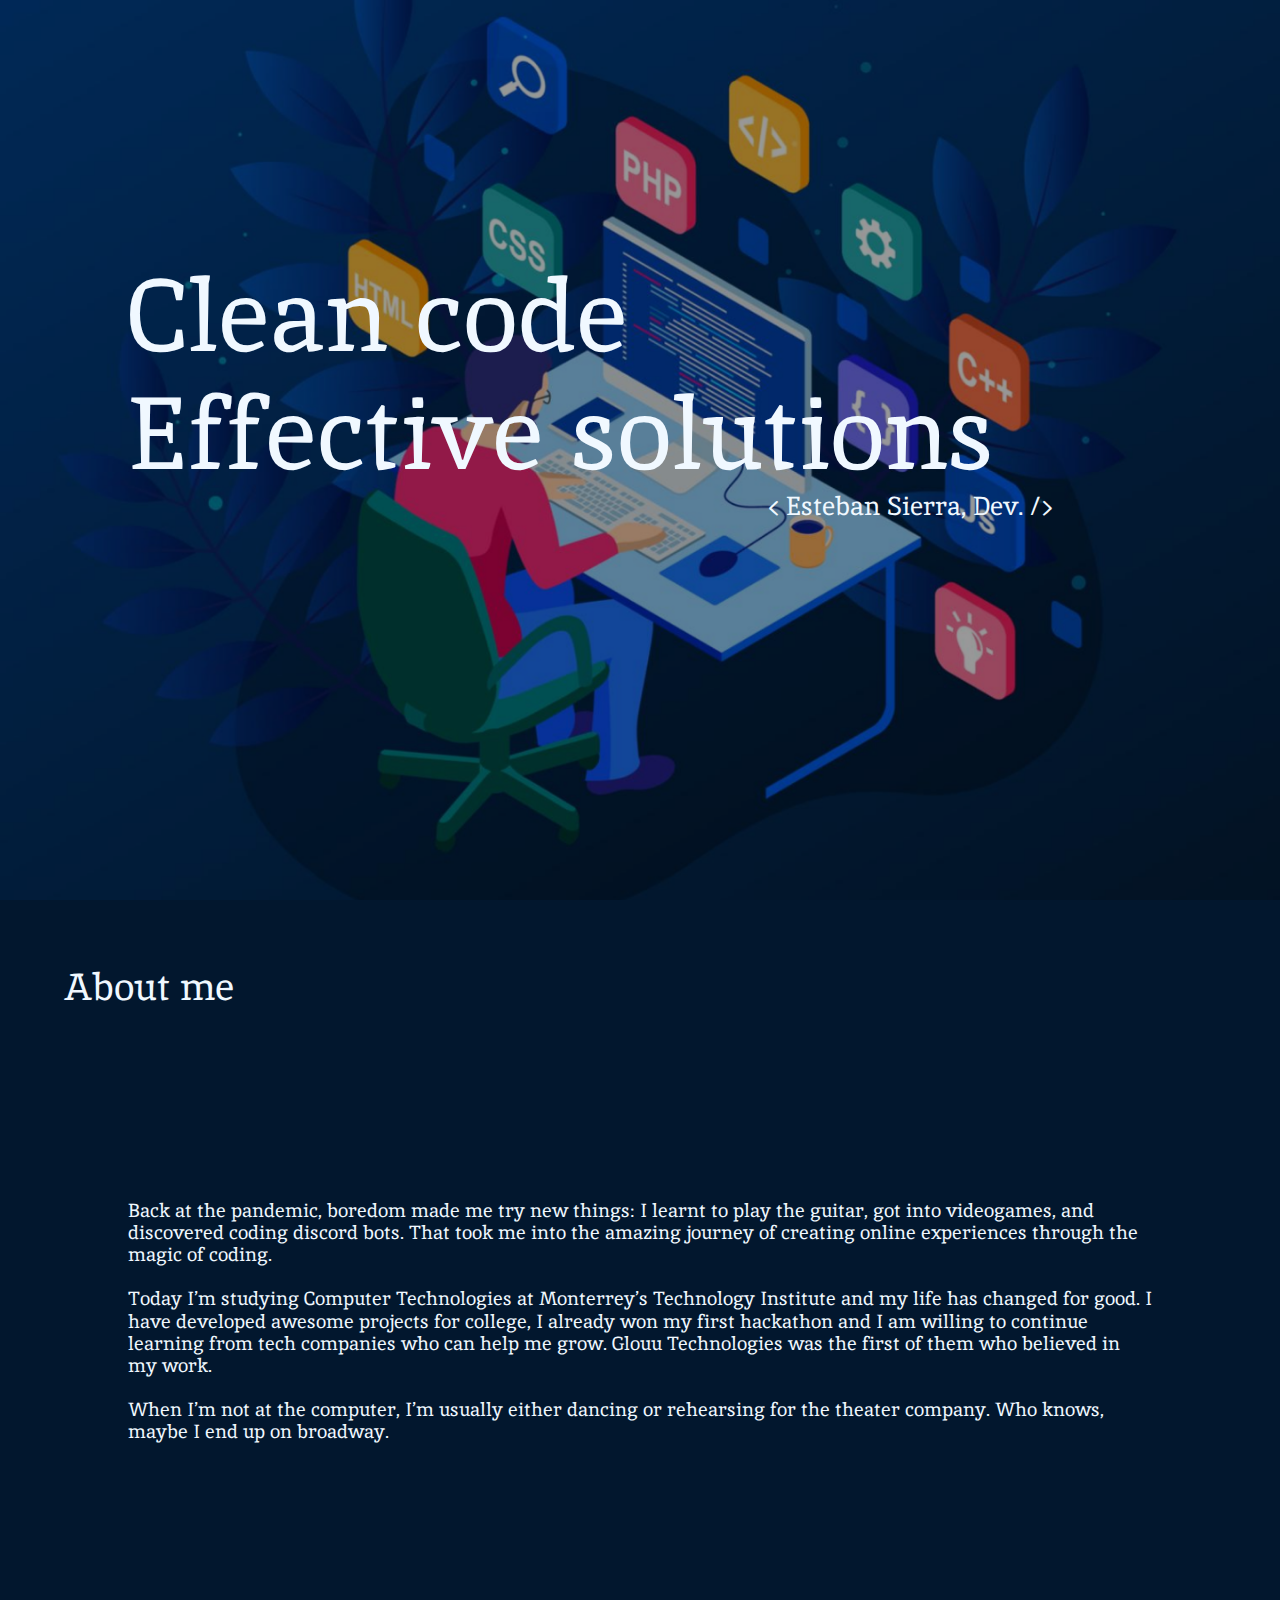
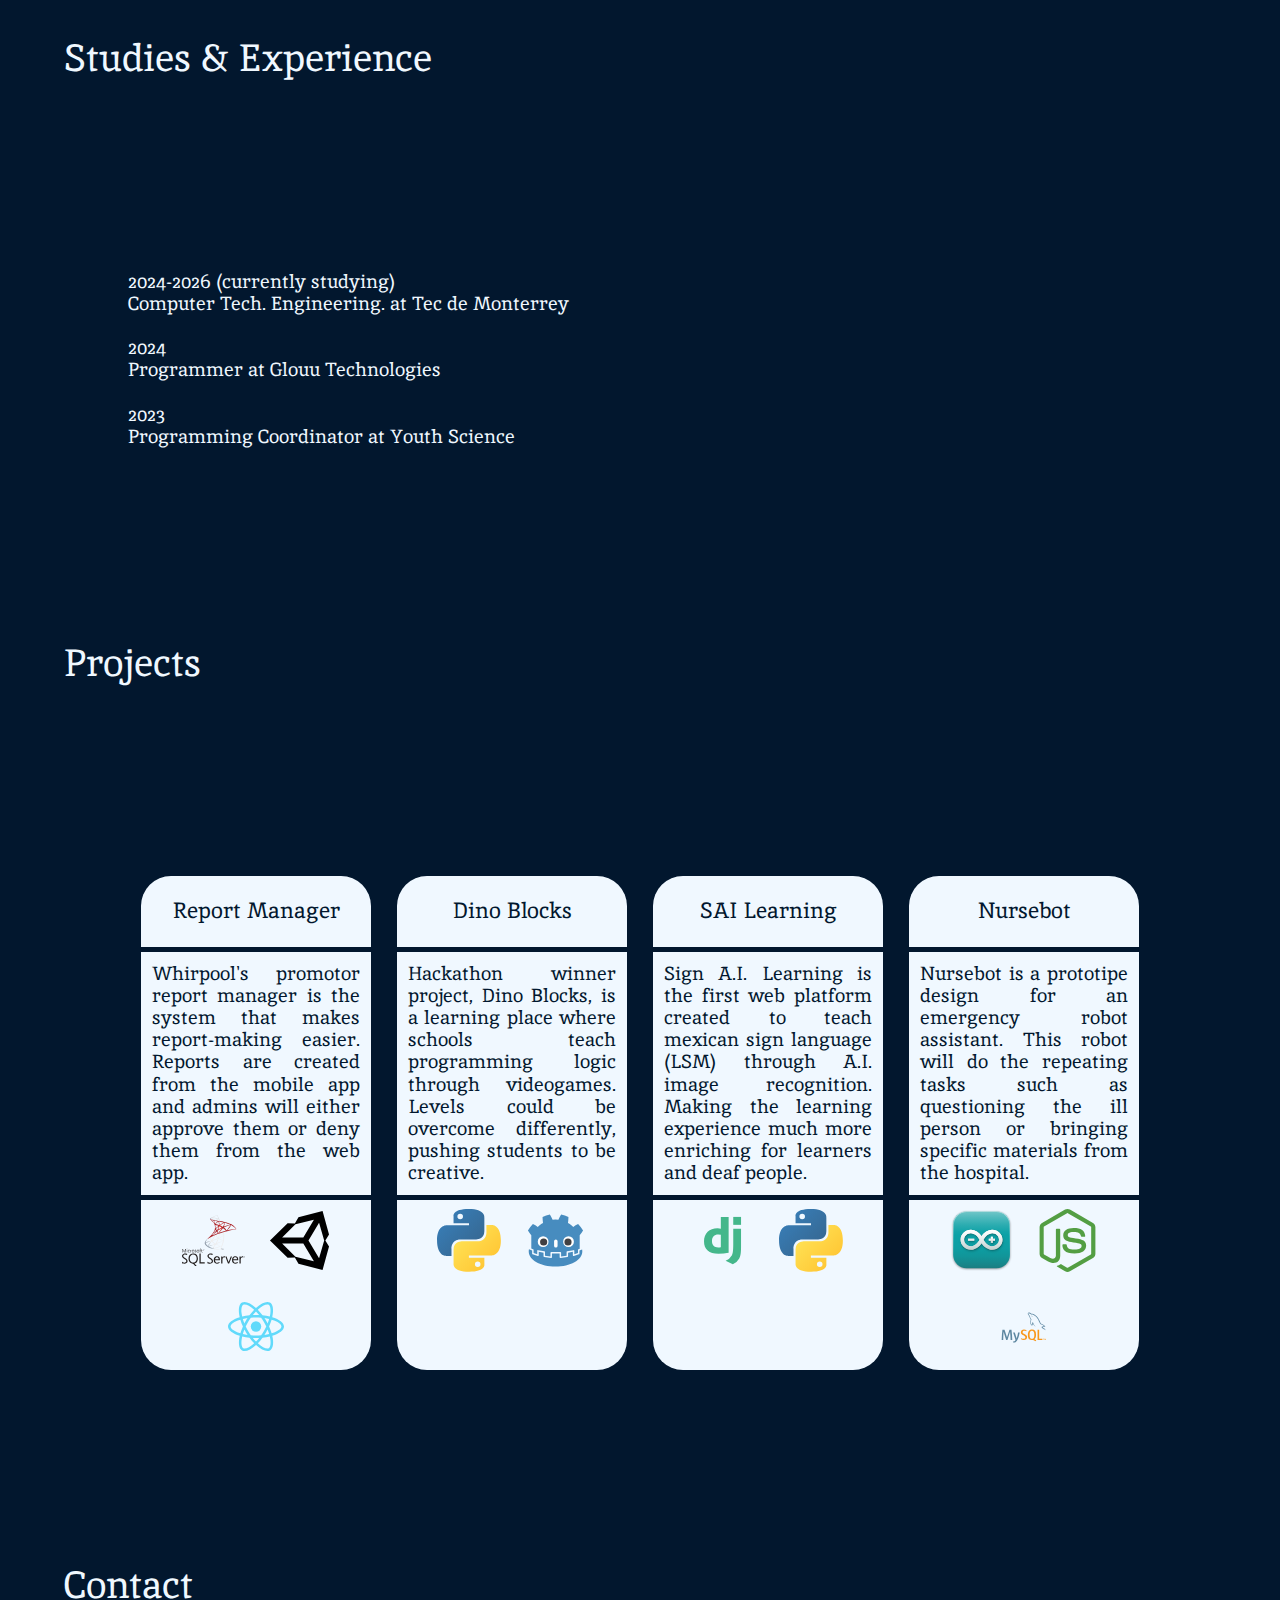
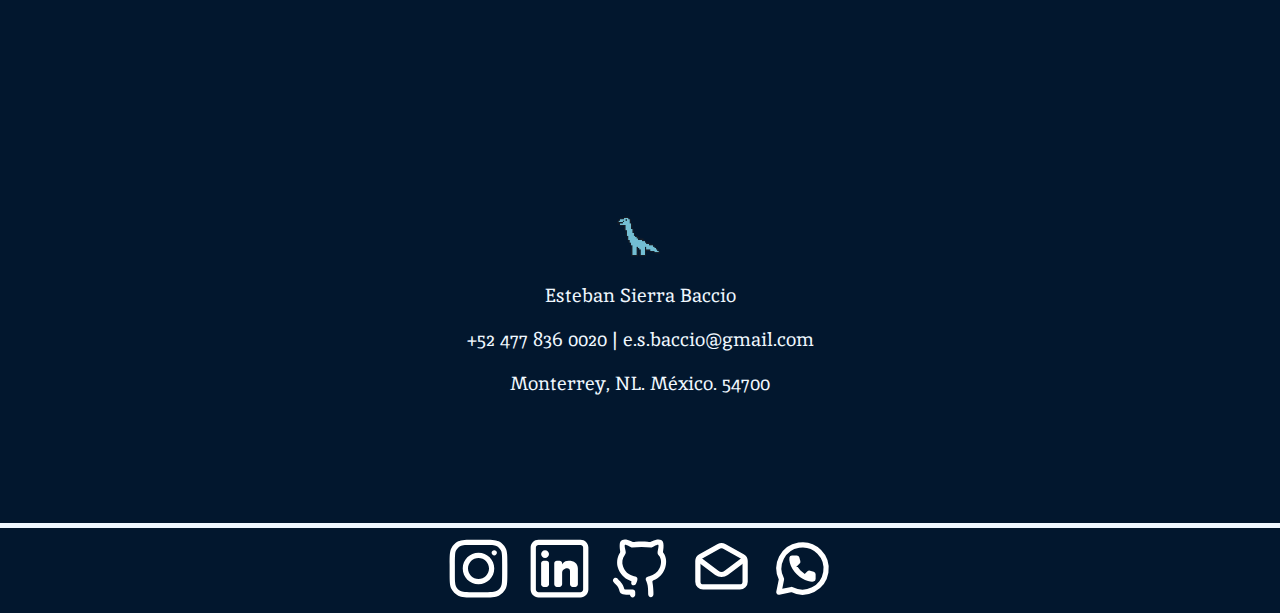
<file: index.html>
<!DOCTYPE html>
<html lang="en">
<head>
    <meta charset="UTF-8">
    <meta name="viewport" content="width=device-width, initial-scale=1.0">
    
    <link rel="stylesheet" type="text/css" href="./static/styles/normalize.css">
    <link rel="stylesheet" type="text/css" href="./static/styles/main.css">
    <link rel="stylesheet" type="text/css" href="./static/styles/blockAnimation.css">
    
    <title>Esteban Sierra Baccio</title>
</head>
<body>

    <header>
        <h1>Clean code<br>Effective solutions</h1>
        <p id="subtitle">< Esteban Sierra, Dev. /></Esteban></p>
        
    </header>


    <div class="page">
        <h2>About me</h2>
        <p class="content">
            Back at the pandemic, boredom made me try new things:
            I learnt to play the guitar, got into videogames, and
            discovered coding discord bots. That took me into the
            amazing journey of creating online experiences through
            the magic of coding. 
            <br><br>
            Today I’m studying Computer Technologies at Monterrey’s
            Technology Institute and my life has changed for good.
            I have developed awesome projects for college, I already
            won my first hackathon and I am willing to continue learning
            from tech companies who can help me grow. Glouu Technologies
            was the first of them who believed in my work.
            <br><br>
            When I’m not at the computer, I’m usually either dancing or
            rehearsing for the theater company. Who knows, maybe I end up on broadway.
        </p>
    </div>


    <div class="page">
        <h2>Studies & Experience</h2>
        <p class="content">
            2024-2026 (currently studying)
            <br>Computer Tech. Engineering. at Tec de Monterrey
            <br><br>
            2024
            <br>Programmer at Glouu Technologies
            <br><br>
            2023
            <br>Programming Coordinator at Youth Science
        </p>
    </div>


    <div class="page">
        <h2>Projects</h2>
        <div id="grid" class="content">

            <a class="portFolio-Obj" href="./static/pages/ReportManager.html">
                <h3>Report Manager</h3>
                <div class="black_div"></div>
                <p class="project_description">
                    Whirpool's promotor report manager is the system
                    that makes report-making easier. Reports are created
                    from the mobile app and admins will either approve them or deny them from
                    the web app.
                </p>
                <div class="black_div"></div>
                <div class="projects_footer">
                    <img src="./static/images/microsoft-sql-server-logo-svgrepo-com.svg">
                    <img src="./static/images/unity-svgrepo-com.svg">
                    <img src="./static/images/React-logo-vector.svg">
                </div>
            </a>

            <a class="portFolio-Obj" href="./static/pages/DinoBlocks.html">
                <h3>Dino Blocks</h3>
                <div class="black_div"></div>
                <p class="project_description">
                    Hackathon winner project, Dino Blocks, is a learning place
                    where schools teach programming logic through videogames.
                    Levels could be overcome differently, pushing students
                    to be creative.
                </p>

                <div class="black_div"></div>
                <div class="projects_footer">
                    <img src="./static/images/python-5.svg">
                    <img src="./static/images/godot_logo_vertical_color_light.svg">
                </div>
            </a>

            <a class="portFolio-Obj" href="https://google.com">
                <h3>SAI Learning</h3>
                <div class="black_div"></div>
                <p class="project_description">
                    Sign A.I. Learning is the first web platform created
                    to teach mexican sign language (LSM) through A.I.
                    image recognition. Making the learning experience much
                    more enriching for learners and deaf people.
                
                </p>

                <div class="black_div"></div>
                <div class="projects_footer">
                    <img src="./static/images/django-icon.svg">
                    <img src="./static/images/python-5.svg">
                </div>
                <p></p>
            </a>

            <a class="portFolio-Obj" href="https://google.com">
                <h3>Nursebot</h3>
                <div class="black_div"></div>
                <p class="project_description">
                    Nursebot is a prototipe design for an emergency robot assistant.
                    This robot will do the repeating tasks such as questioning the ill
                    person or bringing specific materials from the hospital.
                </p>

                <div class="black_div"></div>
                <div class="projects_footer">
                    <img class="imag" src="./static/images/arduino-ide-seeklogo.svg">
                    <img src="./static/images/nodejs02-svgrepo-com.svg">
                    <img src="./static/images/mysql-logo-svgrepo-com.svg">
                </div>

                <p></p>
            </a>
        </div>
    </div>


    <div class="page">
        <h2>Contact</h2>
        <p class="content" id="center">
            <img src="./static/images/Dino.png">
            <br>
            Esteban Sierra Baccio<br>
            <br>+52 477 836 0020 | e.s.baccio@gmail.com<br>
            <br>Monterrey, NL. México. 54700
        </p>
    </div>

    <footer>
        <div id="division"></div>
        <div id="logos">
            <a href="https://www.instagram.com/esteban_kito.css/" aria-label="Mi instagram">
                <img src="./static/images/instagram-svgrepo-com.svg">
            </a>
            <a href="https://www.linkedin.com/in/esteban-sierra-baccio-814271148/">
                <img src="./static/images/linkedin-svgrepo-com.svg">
            </a>
            <a href="https://github.com/Pansocrates03">
                <img src="./static/images/github-svgrepo-com.svg">
            </a>
            <a href="mailto:e.s.baccio@gmail.com">
                <img src="./static/images/email-open-svgrepo-com.svg">
            </a>
            <a>
                <img src="./static/images/whatsapp-svgrepo-com.svg">
                </a>
        </div>
    </footer>


    <ul class="circles" id="elementoAbsoluto">
            <li></li>
            <li></li>
            <li></li>
            <li></li>
            <li></li>
            <li></li>
            <li></li>
            <li></li>
            <li></li>
            <li></li>
    </ul>
    <script src="./static/scripts/blockAnimation.js"></script>
</body>
</html>
</file>
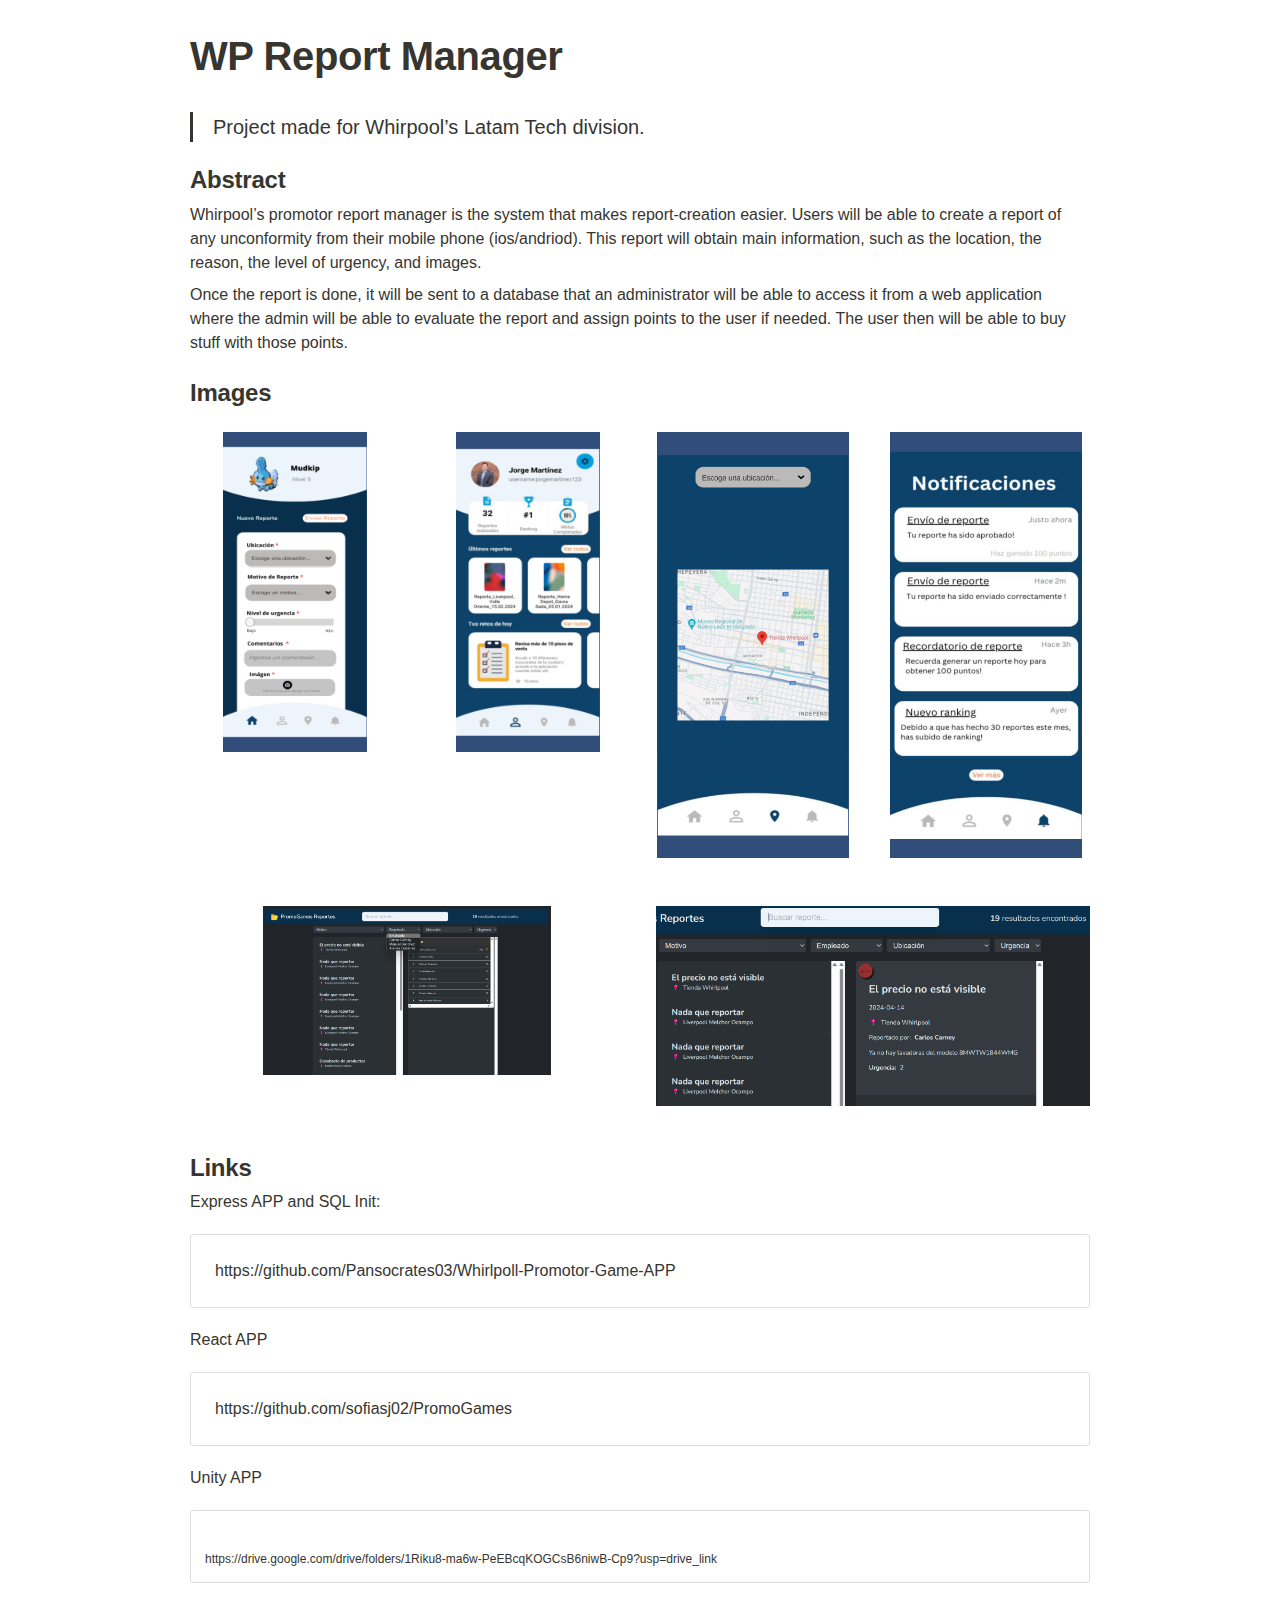
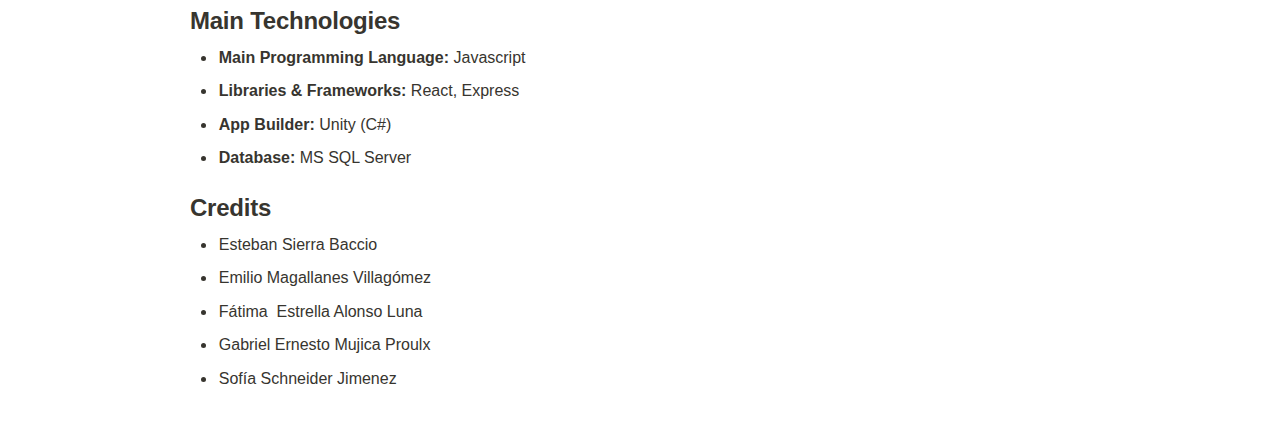
<file: static/pages/ReportManager.html>
<html><head><meta http-equiv="Content-Type" content="text/html; charset=utf-8"/><title>WP Report Manager</title><style>
/* cspell:disable-file */
/* webkit printing magic: print all background colors */
html {
	-webkit-print-color-adjust: exact;
}
* {
	box-sizing: border-box;
	-webkit-print-color-adjust: exact;
}

html,
body {
	margin: 0;
	padding: 0;
}
@media only screen {
	body {
		margin: 2em auto;
		max-width: 900px;
		color: rgb(55, 53, 47);
	}
}

body {
	line-height: 1.5;
	white-space: pre-wrap;
}

a,
a.visited {
	color: inherit;
	text-decoration: underline;
}

.pdf-relative-link-path {
	font-size: 80%;
	color: #444;
}

h1,
h2,
h3 {
	letter-spacing: -0.01em;
	line-height: 1.2;
	font-weight: 600;
	margin-bottom: 0;
}

.page-title {
	font-size: 2.5rem;
	font-weight: 700;
	margin-top: 0;
	margin-bottom: 0.75em;
}

h1 {
	font-size: 1.875rem;
	margin-top: 1.875rem;
}

h2 {
	font-size: 1.5rem;
	margin-top: 1.5rem;
}

h3 {
	font-size: 1.25rem;
	margin-top: 1.25rem;
}

.source {
	border: 1px solid #ddd;
	border-radius: 3px;
	padding: 1.5em;
	word-break: break-all;
}

.callout {
	border-radius: 3px;
	padding: 1rem;
}

figure {
	margin: 1.25em 0;
	page-break-inside: avoid;
}

figcaption {
	opacity: 0.5;
	font-size: 85%;
	margin-top: 0.5em;
}

mark {
	background-color: transparent;
}

.indented {
	padding-left: 1.5em;
}

hr {
	background: transparent;
	display: block;
	width: 100%;
	height: 1px;
	visibility: visible;
	border: none;
	border-bottom: 1px solid rgba(55, 53, 47, 0.09);
}

img {
	max-width: 100%;
}

@media only print {
	img {
		max-height: 100vh;
		object-fit: contain;
	}
}

@page {
	margin: 1in;
}

.collection-content {
	font-size: 0.875rem;
}

.column-list {
	display: flex;
	justify-content: space-between;
}

.column {
	padding: 0 1em;
}

.column:first-child {
	padding-left: 0;
}

.column:last-child {
	padding-right: 0;
}

.table_of_contents-item {
	display: block;
	font-size: 0.875rem;
	line-height: 1.3;
	padding: 0.125rem;
}

.table_of_contents-indent-1 {
	margin-left: 1.5rem;
}

.table_of_contents-indent-2 {
	margin-left: 3rem;
}

.table_of_contents-indent-3 {
	margin-left: 4.5rem;
}

.table_of_contents-link {
	text-decoration: none;
	opacity: 0.7;
	border-bottom: 1px solid rgba(55, 53, 47, 0.18);
}

table,
th,
td {
	border: 1px solid rgba(55, 53, 47, 0.09);
	border-collapse: collapse;
}

table {
	border-left: none;
	border-right: none;
}

th,
td {
	font-weight: normal;
	padding: 0.25em 0.5em;
	line-height: 1.5;
	min-height: 1.5em;
	text-align: left;
}

th {
	color: rgba(55, 53, 47, 0.6);
}

ol,
ul {
	margin: 0;
	margin-block-start: 0.6em;
	margin-block-end: 0.6em;
}

li > ol:first-child,
li > ul:first-child {
	margin-block-start: 0.6em;
}

ul > li {
	list-style: disc;
}

ul.to-do-list {
	padding-inline-start: 0;
}

ul.to-do-list > li {
	list-style: none;
}

.to-do-children-checked {
	text-decoration: line-through;
	opacity: 0.375;
}

ul.toggle > li {
	list-style: none;
}

ul {
	padding-inline-start: 1.7em;
}

ul > li {
	padding-left: 0.1em;
}

ol {
	padding-inline-start: 1.6em;
}

ol > li {
	padding-left: 0.2em;
}

.mono ol {
	padding-inline-start: 2em;
}

.mono ol > li {
	text-indent: -0.4em;
}

.toggle {
	padding-inline-start: 0em;
	list-style-type: none;
}

/* Indent toggle children */
.toggle > li > details {
	padding-left: 1.7em;
}

.toggle > li > details > summary {
	margin-left: -1.1em;
}

.selected-value {
	display: inline-block;
	padding: 0 0.5em;
	background: rgba(206, 205, 202, 0.5);
	border-radius: 3px;
	margin-right: 0.5em;
	margin-top: 0.3em;
	margin-bottom: 0.3em;
	white-space: nowrap;
}

.collection-title {
	display: inline-block;
	margin-right: 1em;
}

.page-description {
    margin-bottom: 2em;
}

.simple-table {
	margin-top: 1em;
	font-size: 0.875rem;
	empty-cells: show;
}
.simple-table td {
	height: 29px;
	min-width: 120px;
}

.simple-table th {
	height: 29px;
	min-width: 120px;
}

.simple-table-header-color {
	background: rgb(247, 246, 243);
	color: black;
}
.simple-table-header {
	font-weight: 500;
}

time {
	opacity: 0.5;
}

.icon {
	display: inline-block;
	max-width: 1.2em;
	max-height: 1.2em;
	text-decoration: none;
	vertical-align: text-bottom;
	margin-right: 0.5em;
}

img.icon {
	border-radius: 3px;
}

.user-icon {
	width: 1.5em;
	height: 1.5em;
	border-radius: 100%;
	margin-right: 0.5rem;
}

.user-icon-inner {
	font-size: 0.8em;
}

.text-icon {
	border: 1px solid #000;
	text-align: center;
}

.page-cover-image {
	display: block;
	object-fit: cover;
	width: 100%;
	max-height: 30vh;
}

.page-header-icon {
	font-size: 3rem;
	margin-bottom: 1rem;
}

.page-header-icon-with-cover {
	margin-top: -0.72em;
	margin-left: 0.07em;
}

.page-header-icon img {
	border-radius: 3px;
}

.link-to-page {
	margin: 1em 0;
	padding: 0;
	border: none;
	font-weight: 500;
}

p > .user {
	opacity: 0.5;
}

td > .user,
td > time {
	white-space: nowrap;
}

input[type="checkbox"] {
	transform: scale(1.5);
	margin-right: 0.6em;
	vertical-align: middle;
}

p {
	margin-top: 0.5em;
	margin-bottom: 0.5em;
}

.image {
	border: none;
	margin: 1.5em 0;
	padding: 0;
	border-radius: 0;
	text-align: center;
}

.code,
code {
	background: rgba(135, 131, 120, 0.15);
	border-radius: 3px;
	padding: 0.2em 0.4em;
	border-radius: 3px;
	font-size: 85%;
	tab-size: 2;
}

code {
	color: #eb5757;
}

.code {
	padding: 1.5em 1em;
}

.code-wrap {
	white-space: pre-wrap;
	word-break: break-all;
}

.code > code {
	background: none;
	padding: 0;
	font-size: 100%;
	color: inherit;
}

blockquote {
	font-size: 1.25em;
	margin: 1em 0;
	padding-left: 1em;
	border-left: 3px solid rgb(55, 53, 47);
}

.bookmark {
	text-decoration: none;
	max-height: 8em;
	padding: 0;
	display: flex;
	width: 100%;
	align-items: stretch;
}

.bookmark-title {
	font-size: 0.85em;
	overflow: hidden;
	text-overflow: ellipsis;
	height: 1.75em;
	white-space: nowrap;
}

.bookmark-text {
	display: flex;
	flex-direction: column;
}

.bookmark-info {
	flex: 4 1 180px;
	padding: 12px 14px 14px;
	display: flex;
	flex-direction: column;
	justify-content: space-between;
}

.bookmark-image {
	width: 33%;
	flex: 1 1 180px;
	display: block;
	position: relative;
	object-fit: cover;
	border-radius: 1px;
}

.bookmark-description {
	color: rgba(55, 53, 47, 0.6);
	font-size: 0.75em;
	overflow: hidden;
	max-height: 4.5em;
	word-break: break-word;
}

.bookmark-href {
	font-size: 0.75em;
	margin-top: 0.25em;
}

.sans { font-family: ui-sans-serif, -apple-system, BlinkMacSystemFont, "Segoe UI", Helvetica, "Apple Color Emoji", Arial, sans-serif, "Segoe UI Emoji", "Segoe UI Symbol"; }
.code { font-family: "SFMono-Regular", Menlo, Consolas, "PT Mono", "Liberation Mono", Courier, monospace; }
.serif { font-family: Lyon-Text, Georgia, ui-serif, serif; }
.mono { font-family: iawriter-mono, Nitti, Menlo, Courier, monospace; }
.pdf .sans { font-family: Inter, ui-sans-serif, -apple-system, BlinkMacSystemFont, "Segoe UI", Helvetica, "Apple Color Emoji", Arial, sans-serif, "Segoe UI Emoji", "Segoe UI Symbol", 'Twemoji', 'Noto Color Emoji', 'Noto Sans CJK JP'; }
.pdf:lang(zh-CN) .sans { font-family: Inter, ui-sans-serif, -apple-system, BlinkMacSystemFont, "Segoe UI", Helvetica, "Apple Color Emoji", Arial, sans-serif, "Segoe UI Emoji", "Segoe UI Symbol", 'Twemoji', 'Noto Color Emoji', 'Noto Sans CJK SC'; }
.pdf:lang(zh-TW) .sans { font-family: Inter, ui-sans-serif, -apple-system, BlinkMacSystemFont, "Segoe UI", Helvetica, "Apple Color Emoji", Arial, sans-serif, "Segoe UI Emoji", "Segoe UI Symbol", 'Twemoji', 'Noto Color Emoji', 'Noto Sans CJK TC'; }
.pdf:lang(ko-KR) .sans { font-family: Inter, ui-sans-serif, -apple-system, BlinkMacSystemFont, "Segoe UI", Helvetica, "Apple Color Emoji", Arial, sans-serif, "Segoe UI Emoji", "Segoe UI Symbol", 'Twemoji', 'Noto Color Emoji', 'Noto Sans CJK KR'; }
.pdf .code { font-family: Source Code Pro, "SFMono-Regular", Menlo, Consolas, "PT Mono", "Liberation Mono", Courier, monospace, 'Twemoji', 'Noto Color Emoji', 'Noto Sans Mono CJK JP'; }
.pdf:lang(zh-CN) .code { font-family: Source Code Pro, "SFMono-Regular", Menlo, Consolas, "PT Mono", "Liberation Mono", Courier, monospace, 'Twemoji', 'Noto Color Emoji', 'Noto Sans Mono CJK SC'; }
.pdf:lang(zh-TW) .code { font-family: Source Code Pro, "SFMono-Regular", Menlo, Consolas, "PT Mono", "Liberation Mono", Courier, monospace, 'Twemoji', 'Noto Color Emoji', 'Noto Sans Mono CJK TC'; }
.pdf:lang(ko-KR) .code { font-family: Source Code Pro, "SFMono-Regular", Menlo, Consolas, "PT Mono", "Liberation Mono", Courier, monospace, 'Twemoji', 'Noto Color Emoji', 'Noto Sans Mono CJK KR'; }
.pdf .serif { font-family: PT Serif, Lyon-Text, Georgia, ui-serif, serif, 'Twemoji', 'Noto Color Emoji', 'Noto Serif CJK JP'; }
.pdf:lang(zh-CN) .serif { font-family: PT Serif, Lyon-Text, Georgia, ui-serif, serif, 'Twemoji', 'Noto Color Emoji', 'Noto Serif CJK SC'; }
.pdf:lang(zh-TW) .serif { font-family: PT Serif, Lyon-Text, Georgia, ui-serif, serif, 'Twemoji', 'Noto Color Emoji', 'Noto Serif CJK TC'; }
.pdf:lang(ko-KR) .serif { font-family: PT Serif, Lyon-Text, Georgia, ui-serif, serif, 'Twemoji', 'Noto Color Emoji', 'Noto Serif CJK KR'; }
.pdf .mono { font-family: PT Mono, iawriter-mono, Nitti, Menlo, Courier, monospace, 'Twemoji', 'Noto Color Emoji', 'Noto Sans Mono CJK JP'; }
.pdf:lang(zh-CN) .mono { font-family: PT Mono, iawriter-mono, Nitti, Menlo, Courier, monospace, 'Twemoji', 'Noto Color Emoji', 'Noto Sans Mono CJK SC'; }
.pdf:lang(zh-TW) .mono { font-family: PT Mono, iawriter-mono, Nitti, Menlo, Courier, monospace, 'Twemoji', 'Noto Color Emoji', 'Noto Sans Mono CJK TC'; }
.pdf:lang(ko-KR) .mono { font-family: PT Mono, iawriter-mono, Nitti, Menlo, Courier, monospace, 'Twemoji', 'Noto Color Emoji', 'Noto Sans Mono CJK KR'; }
.highlight-default {
	color: rgba(55, 53, 47, 1);
}
.highlight-gray {
	color: rgba(120, 119, 116, 1);
	fill: rgba(120, 119, 116, 1);
}
.highlight-brown {
	color: rgba(159, 107, 83, 1);
	fill: rgba(159, 107, 83, 1);
}
.highlight-orange {
	color: rgba(217, 115, 13, 1);
	fill: rgba(217, 115, 13, 1);
}
.highlight-yellow {
	color: rgba(203, 145, 47, 1);
	fill: rgba(203, 145, 47, 1);
}
.highlight-teal {
	color: rgba(68, 131, 97, 1);
	fill: rgba(68, 131, 97, 1);
}
.highlight-blue {
	color: rgba(51, 126, 169, 1);
	fill: rgba(51, 126, 169, 1);
}
.highlight-purple {
	color: rgba(144, 101, 176, 1);
	fill: rgba(144, 101, 176, 1);
}
.highlight-pink {
	color: rgba(193, 76, 138, 1);
	fill: rgba(193, 76, 138, 1);
}
.highlight-red {
	color: rgba(212, 76, 71, 1);
	fill: rgba(212, 76, 71, 1);
}
.highlight-gray_background {
	background: rgba(241, 241, 239, 1);
}
.highlight-brown_background {
	background: rgba(244, 238, 238, 1);
}
.highlight-orange_background {
	background: rgba(251, 236, 221, 1);
}
.highlight-yellow_background {
	background: rgba(251, 243, 219, 1);
}
.highlight-teal_background {
	background: rgba(237, 243, 236, 1);
}
.highlight-blue_background {
	background: rgba(231, 243, 248, 1);
}
.highlight-purple_background {
	background: rgba(244, 240, 247, 0.8);
}
.highlight-pink_background {
	background: rgba(249, 238, 243, 0.8);
}
.highlight-red_background {
	background: rgba(253, 235, 236, 1);
}
.block-color-default {
	color: inherit;
	fill: inherit;
}
.block-color-gray {
	color: rgba(120, 119, 116, 1);
	fill: rgba(120, 119, 116, 1);
}
.block-color-brown {
	color: rgba(159, 107, 83, 1);
	fill: rgba(159, 107, 83, 1);
}
.block-color-orange {
	color: rgba(217, 115, 13, 1);
	fill: rgba(217, 115, 13, 1);
}
.block-color-yellow {
	color: rgba(203, 145, 47, 1);
	fill: rgba(203, 145, 47, 1);
}
.block-color-teal {
	color: rgba(68, 131, 97, 1);
	fill: rgba(68, 131, 97, 1);
}
.block-color-blue {
	color: rgba(51, 126, 169, 1);
	fill: rgba(51, 126, 169, 1);
}
.block-color-purple {
	color: rgba(144, 101, 176, 1);
	fill: rgba(144, 101, 176, 1);
}
.block-color-pink {
	color: rgba(193, 76, 138, 1);
	fill: rgba(193, 76, 138, 1);
}
.block-color-red {
	color: rgba(212, 76, 71, 1);
	fill: rgba(212, 76, 71, 1);
}
.block-color-gray_background {
	background: rgba(241, 241, 239, 1);
}
.block-color-brown_background {
	background: rgba(244, 238, 238, 1);
}
.block-color-orange_background {
	background: rgba(251, 236, 221, 1);
}
.block-color-yellow_background {
	background: rgba(251, 243, 219, 1);
}
.block-color-teal_background {
	background: rgba(237, 243, 236, 1);
}
.block-color-blue_background {
	background: rgba(231, 243, 248, 1);
}
.block-color-purple_background {
	background: rgba(244, 240, 247, 0.8);
}
.block-color-pink_background {
	background: rgba(249, 238, 243, 0.8);
}
.block-color-red_background {
	background: rgba(253, 235, 236, 1);
}
.select-value-color-uiBlue { background-color: rgba(35, 131, 226, .07); }
.select-value-color-pink { background-color: rgba(245, 224, 233, 1); }
.select-value-color-purple { background-color: rgba(232, 222, 238, 1); }
.select-value-color-green { background-color: rgba(219, 237, 219, 1); }
.select-value-color-gray { background-color: rgba(227, 226, 224, 1); }
.select-value-color-transparentGray { background-color: rgba(227, 226, 224, 0); }
.select-value-color-translucentGray { background-color: rgba(255, 255, 255, 0.0375); }
.select-value-color-orange { background-color: rgba(250, 222, 201, 1); }
.select-value-color-brown { background-color: rgba(238, 224, 218, 1); }
.select-value-color-red { background-color: rgba(255, 226, 221, 1); }
.select-value-color-yellow { background-color: rgba(253, 236, 200, 1); }
.select-value-color-blue { background-color: rgba(211, 229, 239, 1); }
.select-value-color-pageGlass { background-color: undefined; }
.select-value-color-washGlass { background-color: undefined; }

.checkbox {
	display: inline-flex;
	vertical-align: text-bottom;
	width: 16;
	height: 16;
	background-size: 16px;
	margin-left: 2px;
	margin-right: 5px;
}

.checkbox-on {
	background-image: url("data:image/svg+xml;charset=UTF-8,%3Csvg%20width%3D%2216%22%20height%3D%2216%22%20viewBox%3D%220%200%2016%2016%22%20fill%3D%22none%22%20xmlns%3D%22http%3A%2F%2Fwww.w3.org%2F2000%2Fsvg%22%3E%0A%3Crect%20width%3D%2216%22%20height%3D%2216%22%20fill%3D%22%2358A9D7%22%2F%3E%0A%3Cpath%20d%3D%22M6.71429%2012.2852L14%204.9995L12.7143%203.71436L6.71429%209.71378L3.28571%206.2831L2%207.57092L6.71429%2012.2852Z%22%20fill%3D%22white%22%2F%3E%0A%3C%2Fsvg%3E");
}

.checkbox-off {
	background-image: url("data:image/svg+xml;charset=UTF-8,%3Csvg%20width%3D%2216%22%20height%3D%2216%22%20viewBox%3D%220%200%2016%2016%22%20fill%3D%22none%22%20xmlns%3D%22http%3A%2F%2Fwww.w3.org%2F2000%2Fsvg%22%3E%0A%3Crect%20x%3D%220.75%22%20y%3D%220.75%22%20width%3D%2214.5%22%20height%3D%2214.5%22%20fill%3D%22white%22%20stroke%3D%22%2336352F%22%20stroke-width%3D%221.5%22%2F%3E%0A%3C%2Fsvg%3E");
}
	
</style></head><body><article id="a4abec30-c94a-4ace-9cd2-c393066ec2b6" class="page sans"><header><h1 class="page-title">WP Report Manager</h1><p class="page-description"></p></header><div class="page-body"><blockquote id="77455113-0960-4452-9e4b-98ef44f67ae7" class="">Project made for Whirpool’s Latam Tech division. </blockquote><h2 id="5d52cc92-6349-4b10-995d-aec9610a8607" class="">Abstract</h2><p id="36900a30-5134-4482-95f2-2ac451744890" class="">Whirpool’s promotor report manager is the system that makes report-creation easier. Users will be able to create a report of any unconformity from their mobile phone (ios/andriod). This report will obtain main information, such as the location, the reason, the level of urgency, and images.</p><p id="fe122639-528f-4ec5-9a0c-71799a866b3b" class="">Once the report is done, it will be sent to a database that an administrator will be able to access it from a web application where the admin will be able to evaluate the report and assign points to the user if needed. The user then will be able to buy stuff with those points. </p><h2 id="051e6c2b-4989-42c1-8d86-4e13f87121f8" class="">Images</h2><div id="52e161f4-611a-44f0-83dd-42dd99de6b6b" class="column-list"><div id="59765e34-c846-4db6-afad-30eedcf084bb" style="width:25%" class="column"><figure id="1faf0277-430a-4dd1-bbfa-68546610565f" class="image"><a href="WP%20Report%20Manager%20a4abec30c94a4ace9cd2c393066ec2b6/Untitled.jpeg"><img style="width:144px" src="WP%20Report%20Manager%20a4abec30c94a4ace9cd2c393066ec2b6/Untitled.jpeg"/></a></figure></div><div id="79177cc6-d48c-4bea-8950-5d43c427843c" style="width:25%" class="column"><figure id="e8ccfaf6-f4fa-4be3-bce9-bfc9d1e714d8" class="image"><a href="WP%20Report%20Manager%20a4abec30c94a4ace9cd2c393066ec2b6/Untitled%201.jpeg"><img style="width:144px" src="WP%20Report%20Manager%20a4abec30c94a4ace9cd2c393066ec2b6/Untitled%201.jpeg"/></a></figure></div><div id="43e63c1e-5b2b-468e-b846-8b59debe75bc" style="width:25%" class="column"><figure id="7f718964-2094-4d5f-a899-acbd49f65e72" class="image"><a href="WP%20Report%20Manager%20a4abec30c94a4ace9cd2c393066ec2b6/Untitled%202.jpeg"><img style="width:192px" src="WP%20Report%20Manager%20a4abec30c94a4ace9cd2c393066ec2b6/Untitled%202.jpeg"/></a></figure></div><div id="7fa2edd5-5dc3-4527-b2d1-17ca5230a95b" style="width:25%" class="column"><figure id="4e4adb57-182e-46ea-83af-24fa83a97f83" class="image"><a href="WP%20Report%20Manager%20a4abec30c94a4ace9cd2c393066ec2b6/Untitled%203.jpeg"><img style="width:192px" src="WP%20Report%20Manager%20a4abec30c94a4ace9cd2c393066ec2b6/Untitled%203.jpeg"/></a></figure></div></div><div id="9708dcf6-8467-44db-a10f-c26542ca0f4f" class="column-list"><div id="e32349db-abdf-47b7-90ed-ea8752376483" style="width:50%" class="column"><figure id="a2f97b0e-4a2c-42a5-9f32-89837fd4c946" class="image"><a href="WP%20Report%20Manager%20a4abec30c94a4ace9cd2c393066ec2b6/Untitled.png"><img style="width:288px" src="WP%20Report%20Manager%20a4abec30c94a4ace9cd2c393066ec2b6/Untitled.png"/></a></figure></div><div id="08c6d13d-4df1-4752-9d4a-361f8ef2f65b" style="width:50%" class="column"><figure id="c930496d-09cd-4dcf-b8bb-8e8374313c1d" class="image"><a href="WP%20Report%20Manager%20a4abec30c94a4ace9cd2c393066ec2b6/Untitled%201.png"><img style="width:528px" src="WP%20Report%20Manager%20a4abec30c94a4ace9cd2c393066ec2b6/Untitled%201.png"/></a></figure></div></div><h2 id="e47c51c6-ceaf-424f-969c-233e0ecb62bc" class="">Links</h2><p id="0f513d5e-096d-4014-8e72-03776d139c45" class="">Express APP and SQL Init:</p><figure id="f54f2a55-5acc-4326-b141-b79a7236b25a"><div class="source">https://github.com/Pansocrates03/Whirlpoll-Promotor-Game-APP</div></figure><p id="a487f61c-c5b1-4085-b3a4-11d53adb32ce" class="">React APP</p><figure id="263153e3-9d9b-4d39-9eec-372ed2fe1055"><div class="source">https://github.com/sofiasj02/PromoGames</div></figure><p id="c547ee26-dc44-46d6-8c4e-bcea25bfaaa1" class="">Unity APP</p><figure id="136616af-b3a8-49fd-a5e6-65d52c68d1a0"><a href="https://drive.google.com/drive/folders/1Riku8-ma6w-PeEBcqKOGCsB6niwB-Cp9?usp=drive_link" class="bookmark source"><div class="bookmark-info"><div class="bookmark-text"><div class="bookmark-title"></div></div><div class="bookmark-href">https://drive.google.com/drive/folders/1Riku8-ma6w-PeEBcqKOGCsB6niwB-Cp9?usp=drive_link</div></div></a></figure><h2 id="4e65f56f-bee7-42c0-921d-66671cb19e24" class="">Main Technologies</h2><ul id="d1c4dcf0-bee6-4a54-8ffd-ddeb4abf1c24" class="bulleted-list"><li style="list-style-type:disc"><strong>Main Programming Language:</strong> Javascript</li></ul><ul id="8c591433-4db2-461d-a1c0-eba96a176b67" class="bulleted-list"><li style="list-style-type:disc"><strong>Libraries &amp; Frameworks: </strong>React, Express</li></ul><ul id="289d1f60-4ce9-49c3-a6de-4ac7120805da" class="bulleted-list"><li style="list-style-type:disc"><strong>App Builder:</strong> Unity (C#)</li></ul><ul id="626f3cf6-8998-4821-86f5-ff6c8732a3e1" class="bulleted-list"><li style="list-style-type:disc"><strong>Database: </strong>MS SQL Server</li></ul><h2 id="4cbc7b49-dcef-4042-b779-5d6ef2528e00" class="">Credits</h2><ul id="8780ae87-a888-41eb-b722-daf343cdfab7" class="bulleted-list"><li style="list-style-type:disc">Esteban Sierra Baccio</li></ul><ul id="b31aa5df-91f2-4004-a310-a521acfe99a5" class="bulleted-list"><li style="list-style-type:disc">Emilio Magallanes Villagómez</li></ul><ul id="65723ecd-69b1-4f34-abce-8eb03899367d" class="bulleted-list"><li style="list-style-type:disc">Fátima  Estrella Alonso Luna</li></ul><ul id="74124608-4f44-4049-984b-9f22a1d870b0" class="bulleted-list"><li style="list-style-type:disc">Gabriel Ernesto Mujica Proulx</li></ul><ul id="f65809fb-dc97-46df-a9c1-78d221316235" class="bulleted-list"><li style="list-style-type:disc">Sofía Schneider Jimenez</li></ul></div></article><span class="sans" style="font-size:14px;padding-top:2em"></span></body></html>
</file>
<file: static/styles/main.css>
@import url('https://fonts.googleapis.com/css2?family=Inika:wght@400;700&display=swap');

* {
    font-family: "Inika", serif;
    font-weight: 400;
    font-style: normal;

    color:aliceblue;
}

.page {
    width: 100vw;
    background-color: #02172E;
    
}

.content {
    font-size: 1.5vw;
    padding: 10%;

    margin: 0;

    
}

.portFolio-Obj {
    background-color: aliceblue;
    margin-left: 1vw;
    margin-right: 1vw;
    border-radius: 30px;
    z-index: 100;
}

.black_div {
    height: 1%;
    background-color: #02172E;
}

.project_description {
    color: #02172E;
    margin: 5%;
    text-align: justify;
}

.projects_footer{
    text-align: center;
}


#grid {
    display: grid;
    grid-template-columns: 20vw 20vw 20vw 20vw;

}



#subtitle {
    margin: 0;
    padding-left: 60%;
    font-size: 2vw;
}




header {
    background-image: url("../images/header.png");
    background-repeat: no-repeat;
    background-attachment: fixed;  
    background-size: cover;

    height: 100vh;
    width: 100vw;
    
    font-size: 4vw;
}

h1 {
    margin: 0;

    padding-top: 20%;
    padding-left: 10%;

}

h2 {
    margin: 0;
    font-size: 3vw;
    padding: 5%;
}

h3 {
    color: #02172E;
    text-align: center;
}



footer {
    height: 10vh;
    background-color: #02172E;
    z-index: 100;
}

#logos {
    display: flex;
    justify-content: center;
}

img {
    height: 7vh;
    padding: 1vh;
}

#division {
    background-color: aliceblue;
    height: 5px;
}
#center {
    text-align: center;
}

a, img {
    z-index: 100;
}

.pfp_contacto {
    background-color: aliceblue;
    height: 10vw;
    width: 10vw;
    border-radius: 50%;
}

.pfp {
    height: 9vw;
    width: 9vw;
}
</file>
<file: static/styles/blockAnimation.css>
.circles{
    position: fixed;
    top: 0;
    left: 0;
    width: 100%;
    overflow: hidden;
}

.circles li{
    position: absolute;
    display: block;
    list-style: none;
    width: 20px;
    height: 20px;
    background: rgba(255, 255, 255, 0.2);
    animation: animate 25s linear infinite;
    bottom: -150px;
    
}

.circles li:nth-child(1){
    left: 25%;
    width: 80px;
    height: 80px;
    animation-delay: 0s;
}


.circles li:nth-child(2){
    left: 10%;
    width: 20px;
    height: 20px;
    animation-delay: 2s;
    animation-duration: 12s;
}

.circles li:nth-child(3){
    left: 70%;
    width: 20px;
    height: 20px;
    animation-delay: 4s;
}

.circles li:nth-child(4){
    left: 40%;
    width: 60px;
    height: 60px;
    animation-delay: 0s;
    animation-duration: 18s;
}

.circles li:nth-child(5){
    left: 65%;
    width: 20px;
    height: 20px;
    animation-delay: 0s;
}

.circles li:nth-child(6){
    left: 75%;
    width: 110px;
    height: 110px;
    animation-delay: 3s;
}

.circles li:nth-child(7){
    left: 35%;
    width: 150px;
    height: 150px;
    animation-delay: 7s;
}

.circles li:nth-child(8){
    left: 50%;
    width: 25px;
    height: 25px;
    animation-delay: 15s;
    animation-duration: 45s;
}

.circles li:nth-child(9){
    left: 20%;
    width: 15px;
    height: 15px;
    animation-delay: 2s;
    animation-duration: 35s;
}

.circles li:nth-child(10){
    left: 85%;
    width: 150px;
    height: 150px;
    animation-delay: 0s;
    animation-duration: 11s;
}



@keyframes animate {

    0%{
        transform: translateY(0) rotate(0deg);
        opacity: 1;
        border-radius: 0;
    }

    100%{
        transform: translateY(-10000px) rotate(720deg);
        opacity: 0;
        border-radius: 50%;
    }

}
</file>
